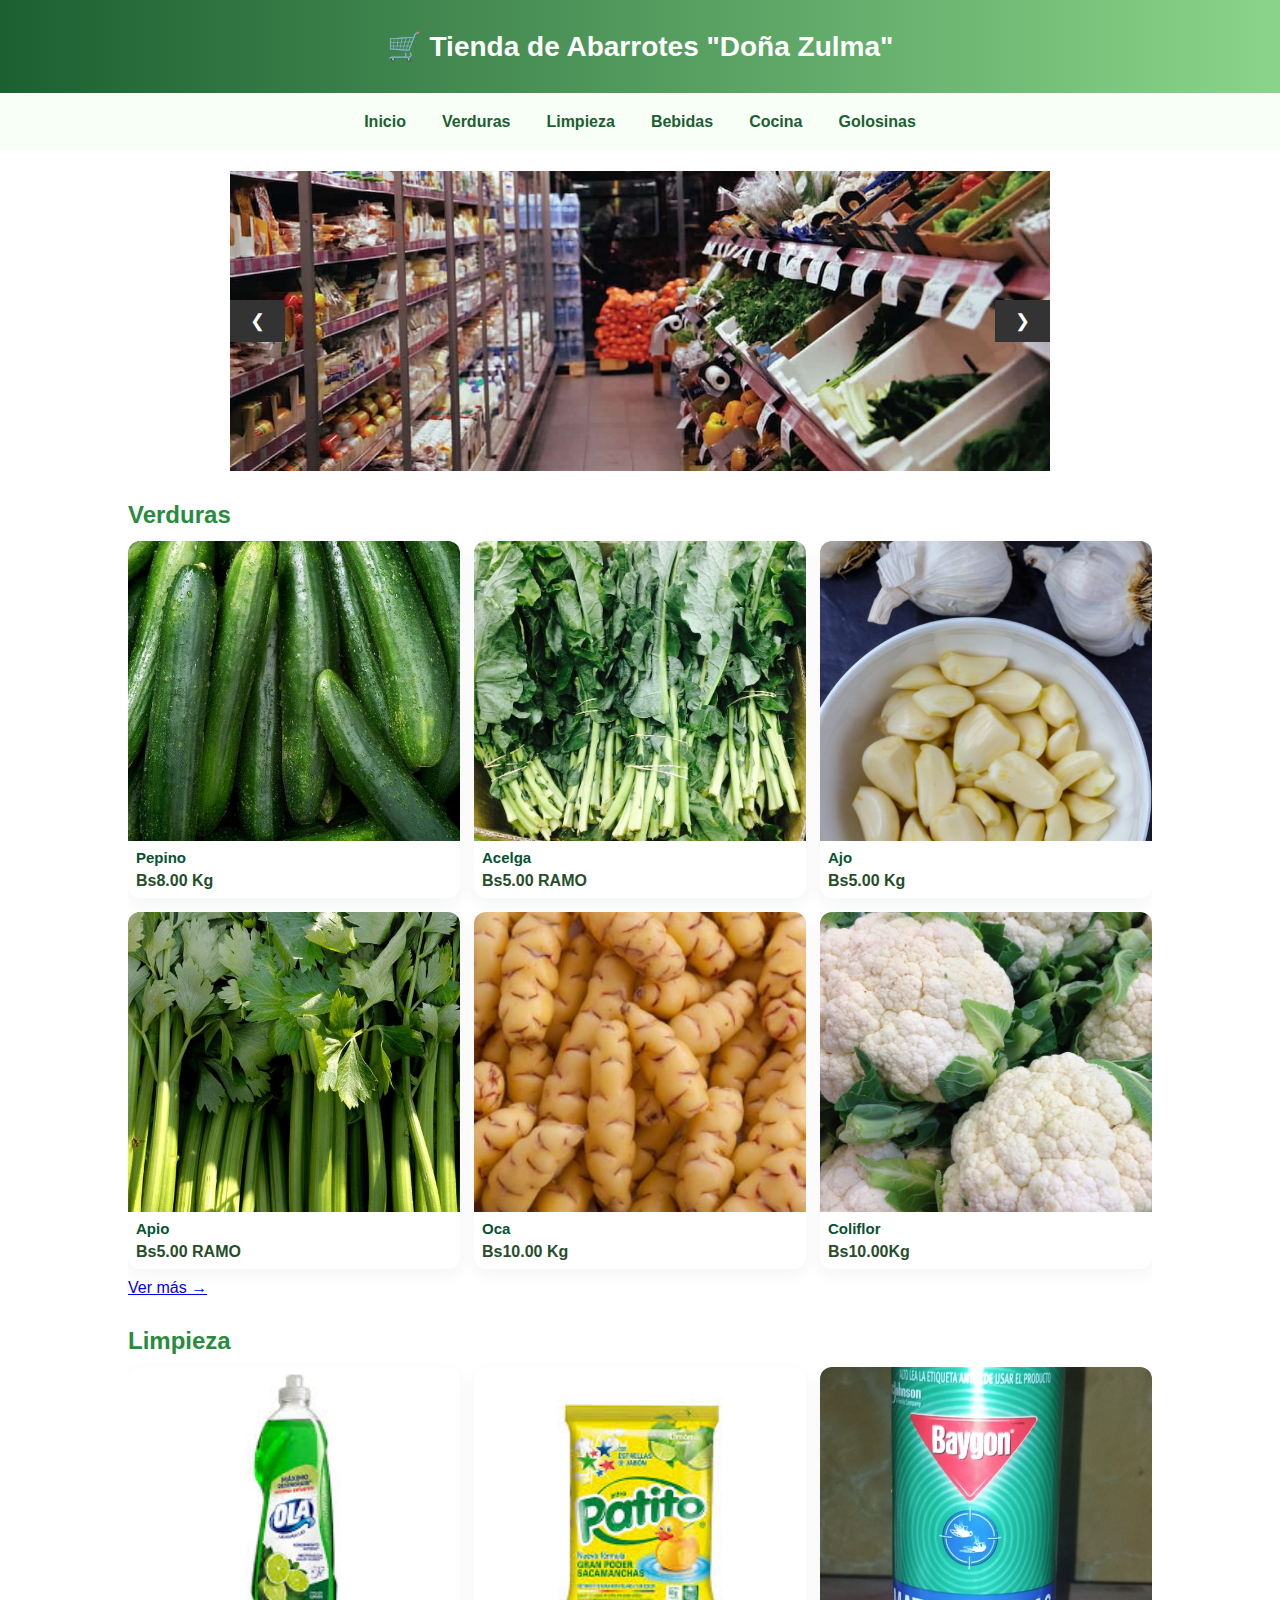
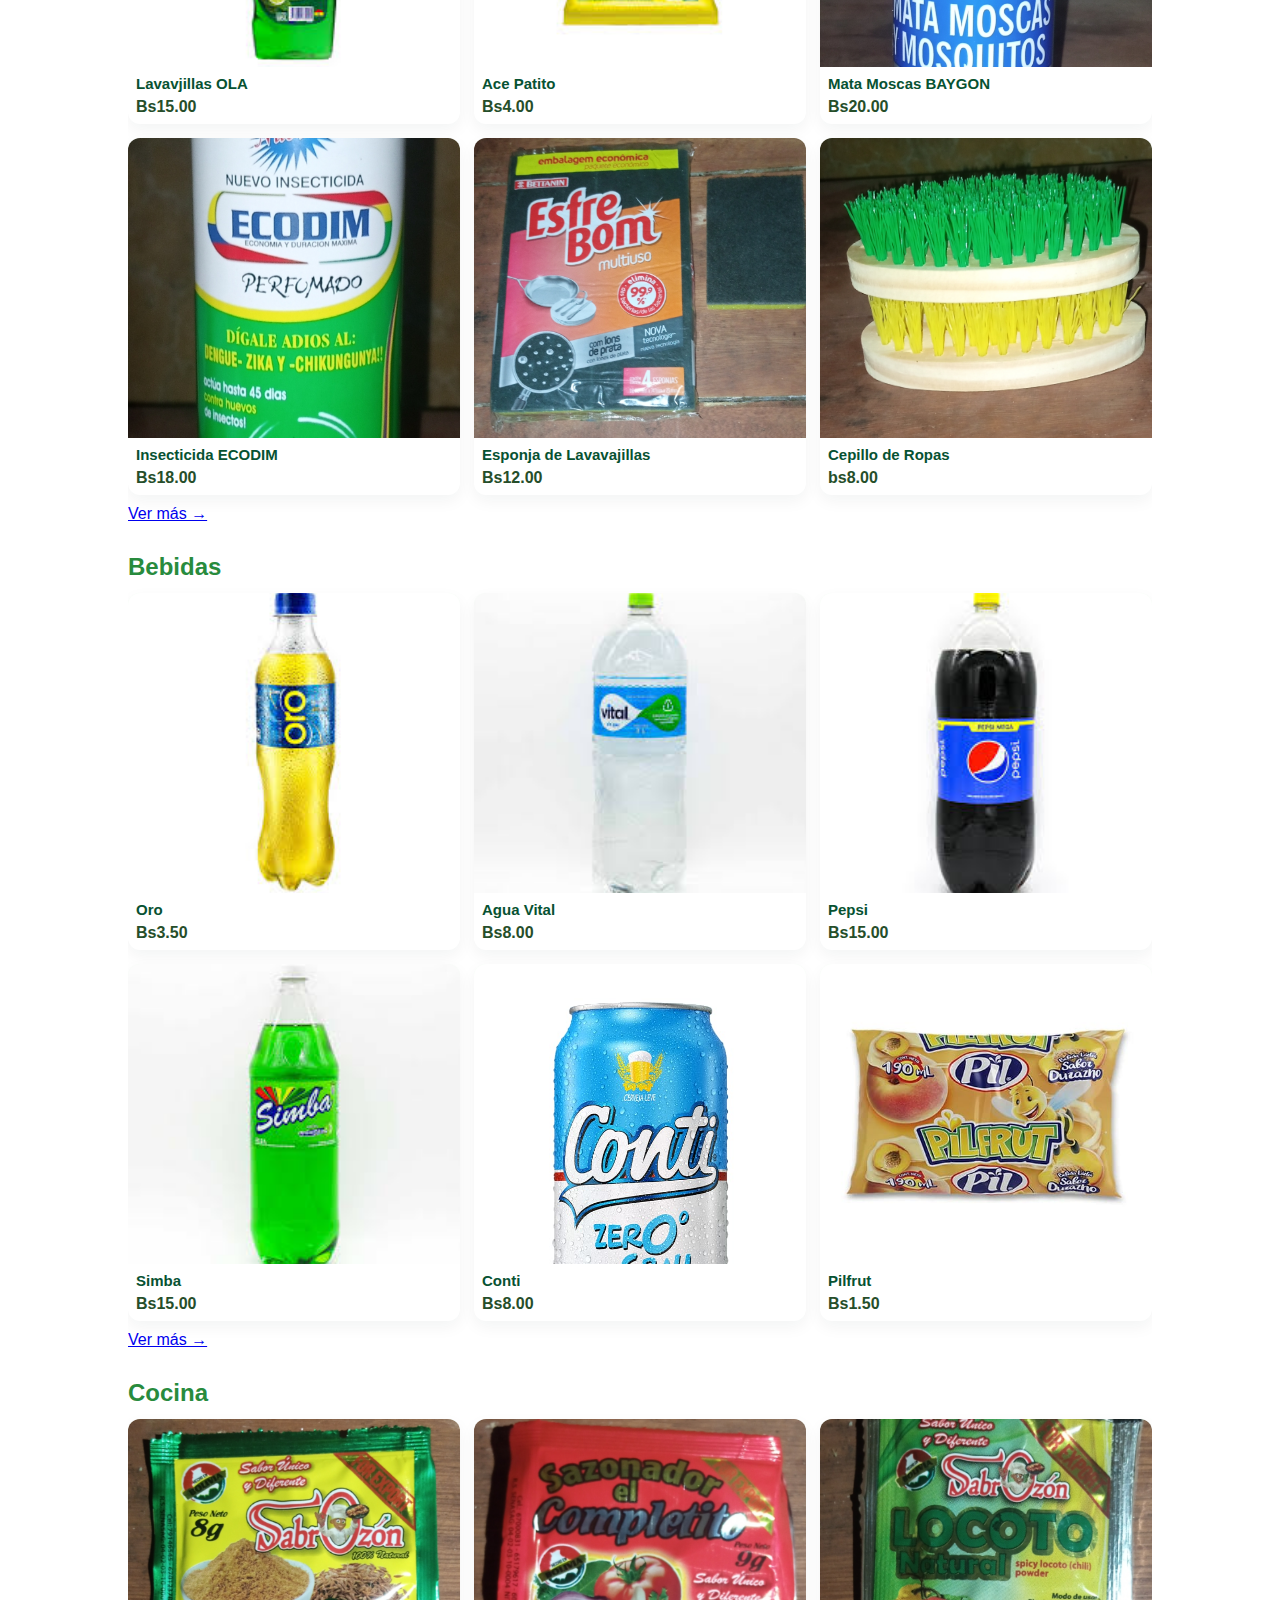
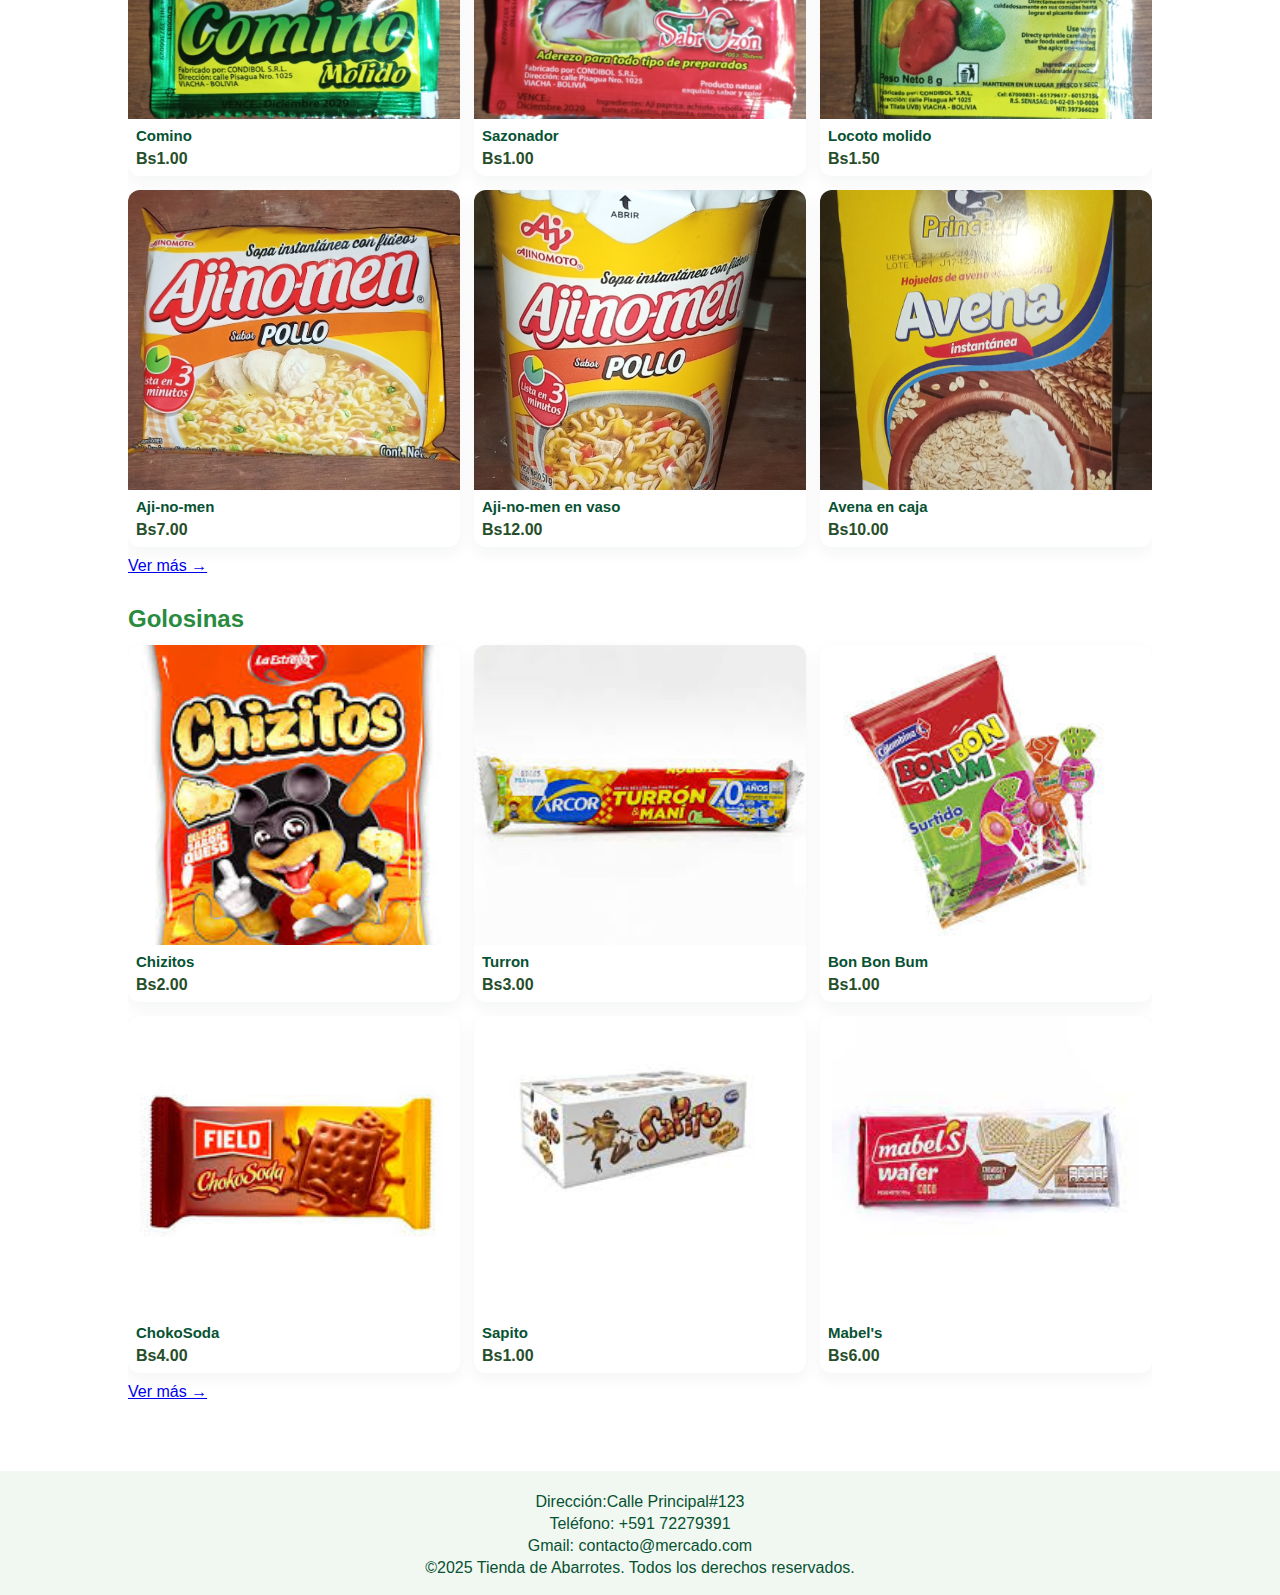
<file: index.html>
<!doctype html>
<html lang="es">
<head>
  <meta charset="utf-8" />
  <meta name="viewport" content="width=device-width,initial-scale=1" />
  <title>Tienda de Abarrotes Doña Zulma - Inicio</title>
  <link rel="stylesheet" href="css/index.css" />
</head>
<body >
  <header class="banner">
    <h1>🛒 Tienda de Abarrotes "Doña Zulma"</h1>
  </header>

  
<nav class="menu">
  <a href="index.html">Inicio</a>
  <a href="verduras.html">Verduras</a>
  <a href="limpieza.html">Limpieza</a>
  <a href="bebidas.html">Bebidas</a>
  <a href="cocina.html">Cocina</a>
  <a href="golosinas.html">Golosinas</a>
</nav>

  <main class="slider">
    <!-- 3-imagenes grandes -->
<div class="slider">
  <div class="slides">
    <div class="slide active">
      <img src="img/Imgcarrusel/1.jpeg" alt="Imagen 1">
    </div>
    <div class="slide">
      <img src="img/Imgcarrusel/2.jpeg" alt="Imagen 2">
    </div>
    <div class="slide">
      <img src="img/Imgcarrusel/3.jpeg" alt="Imagen 3" >
    </div>
  </div>
  <button class="prev">&#10094;</button>
  <button class="next">&#10095;</button>
</div>

    <!-- Secciones con 6 imagenes (2x3) cada una -->
    <section id="verduras" class="category">
      <h2>Verduras</h2>
      <div class="grid-2x3">
        <div class="card"><img src="img/ImgVerduras/14.jpeg" alt="Verdura 1"><div class="card-info"><h3>Pepino</h3><p>Bs8.00 Kg</p></div></div>
        <div class="card"><img src="img/ImgVerduras/15.jpeg" alt="Verdura 2"><div class="card-info"><h3>Acelga</h3><p>Bs5.00 RAMO</p></div></div>
        <div class="card"><img src="img/ImgVerduras/16.jpeg" alt="Verdura 3"><div class="card-info"><h3>Ajo</h3><p>Bs5.00 Kg</p></div></div>
        <div class="card"><img src="img/ImgVerduras/17.jpeg" alt="Verdura 4"><div class="card-info"><h3>Apio</h3><p>Bs5.00 RAMO</p></div></div>
        <div class="card"><img src="img/ImgVerduras/18.jpeg" alt="Verdura 5"><div class="card-info"><h3>Oca</h3><p>Bs10.00 Kg</p></div></div>
        <div class="card"><img src="img/ImgVerduras/19.jpeg" alt="Verdura 6"><div class="card-info"><h3>Coliflor</h3><p>Bs10.00Kg</p></div></div>
      </div>
      <p class="ver-mas"><a href="verduras.html">Ver más →</a></p>
    </section>

    <section id="limpieza" class="category">
      <h2>Limpieza</h2>
      <div class="grid-2x3">
        <div class="card"><img src="img/ImgProductosDeLimpieza/12.jpeg" alt="Limpieza 1"><div class="card-info"><h3>Lavavjillas OLA</h3><p>Bs15.00</p></div></div>
        <div class="card"><img src="img/ImgProductosDeLimpieza/11.jpeg" alt="Limpieza 2"><div class="card-info"><h3>Ace Patito</h3><p>Bs4.00</p></div></div>
        <div class="card"><img src="img/ImgProductosDeLimpieza/10.jpg" alt="Limpieza 3"><div class="card-info"><h3>Mata Moscas BAYGON</h3><p>Bs20.00</p></div></div>
        <div class="card"><img src="img/ImgProductosDeLimpieza/9.jpg" alt="Limpieza 4"><div class="card-info"><h3>Insecticida ECODIM</h3><p>Bs18.00</p></div></div>
        <div class="card"><img src="img/ImgProductosDeLimpieza/8.jpg" alt="Limpieza 5"><div class="card-info"><h3>Esponja de Lavavajillas</h3><p>Bs12.00</p></div></div>
        <div class="card"><img src="img/ImgProductosDeLimpieza/7.jpg" alt="Limpieza 6"><div class="card-info"><h3>Cepillo de Ropas</h3><p>bs8.00</p></div></div>
      </div>
      <p class="ver-mas"><a href="limpieza.html">Ver más →</a></p>
    </section>

    <section id="bebidas" class="category">
      <h2>Bebidas</h2>
      <div class="grid-2x3">
        <div class="card"><img src="img/ImgBebidas/14.jpeg" alt="Bebida 1"><div class="card-info"><h3>Oro</h3><p>Bs3.50</p></div></div>
        <div class="card"><img src="img/ImgBebidas/11.jpeg" alt="Bebida 2"><div class="card-info"><h3>Agua Vital</h3><p>Bs8.00</p></div></div>
        <div class="card"><img src="img/ImgBebidas/10.jpeg" alt="Bebida 3"><div class="card-info"><h3>Pepsi</h3><p>Bs15.00</p></div></div>
        <div class="card"><img src="img/ImgBebidas/9.jpeg" alt="Bebida 4"><div class="card-info"><h3>Simba</h3><p>Bs15.00</p></div></div>
        <div class="card"><img src="img/ImgBebidas/8.jpeg" alt="Bebida 5"><div class="card-info"><h3>Conti</h3><p>Bs8.00</p></div></div>
        <div class="card"><img src="img/ImgBebidas/7.jpeg" alt="Bebida 6"><div class="card-info"><h3>Pilfrut</h3><p>Bs1.50</p></div></div>
      </div>
      <p class="ver-mas"><a href="bebidas.html">Ver más →</a></p>
    </section>

    <section id="cocina" class="category">
      <h2>Cocina</h2>
      <div class="grid-2x3">
        <div class="card"><img src="img/ImgProductosDeCosina/4.jpg" alt="Cocina 1"><div class="card-info"><h3>Comino</h3><p>Bs1.00</p></div></div>
        <div class="card"><img src="img/ImgProductosDeCosina/5.jpg" alt="Cocina 2"><div class="card-info"><h3>Sazonador</h3><p>Bs1.00</p></div></div>
        <div class="card"><img src="img/ImgProductosDeCosina/6.jpg" alt="Cocina 3"><div class="card-info"><h3>Locoto molido</h3><p>Bs1.50</p></div></div>
        <div class="card"><img src="img/ImgProductosDeCosina/7.jpg" alt="Cocina 4"><div class="card-info"><h3>Aji-no-men</h3><p>Bs7.00</p></div></div>
        <div class="card"><img src="img/ImgProductosDeCosina/8.jpg" alt="Cocina 5"><div class="card-info"><h3>Aji-no-men en vaso</h3><p>Bs12.00</p></div></div>
        <div class="card"><img src="img/ImgProductosDeCosina/9.jpg" alt="Cocina 6"><div class="card-info"><h3>Avena en caja</h3><p>Bs10.00</p></div></div>
      </div>
      <p class="ver-mas"><a href="cocina.html">Ver más →</a></p>
    </section>

    <section id="golosinas" class="category">
      <h2>Golosinas</h2>
      <div class="grid-2x3">
        <div class="card"><img src="img/Imggolosinas/4.jpeg" alt="Golosina 1"><div class="card-info"><h3>Chizitos</h3><p>Bs2.00</p></div></div>
        <div class="card"><img src="img/Imggolosinas/5.jpeg" alt="Golosina 2"><div class="card-info"><h3>Turron</h3><p>Bs3.00</p></div></div>
        <div class="card"><img src="img/Imggolosinas/6.jpeg" alt="Golosina 3"><div class="card-info"><h3>Bon Bon Bum</h3><p>Bs1.00</p></div></div>
        <div class="card"><img src="img/Imggolosinas/7.jpeg" alt="Golosina 4"><div class="card-info"><h3>ChokoSoda</h3><p>Bs4.00</p></div></div>
        <div class="card"><img src="img/Imggolosinas/8.jpeg" alt="Golosina 5"><div class="card-info"><h3>Sapito</h3><p>Bs1.00</p></div></div>
        <div class="card"><img src="img/Imggolosinas/9.jpeg" alt="Golosina 6"><div class="card-info"><h3>Mabel's</h3><p>Bs6.00</p></div></div>
      </div>
      <p class="ver-mas"><a href="golosinas.html">Ver más →</a></p>
    </section>

  </main>

  
<footer class="footer">
  <div class="contact">
    <p>Dirección:Calle Principal#123</p>
    <p>Teléfono: +591 72279391</p>
    <p>Gmail: contacto@mercado.com</p>
  </div>
  <div class="copyright">©2025 Tienda de Abarrotes. Todos los derechos reservados.</div>
</footer>


  <script src="js/index.js"></script>
</body>
</html>
</file>
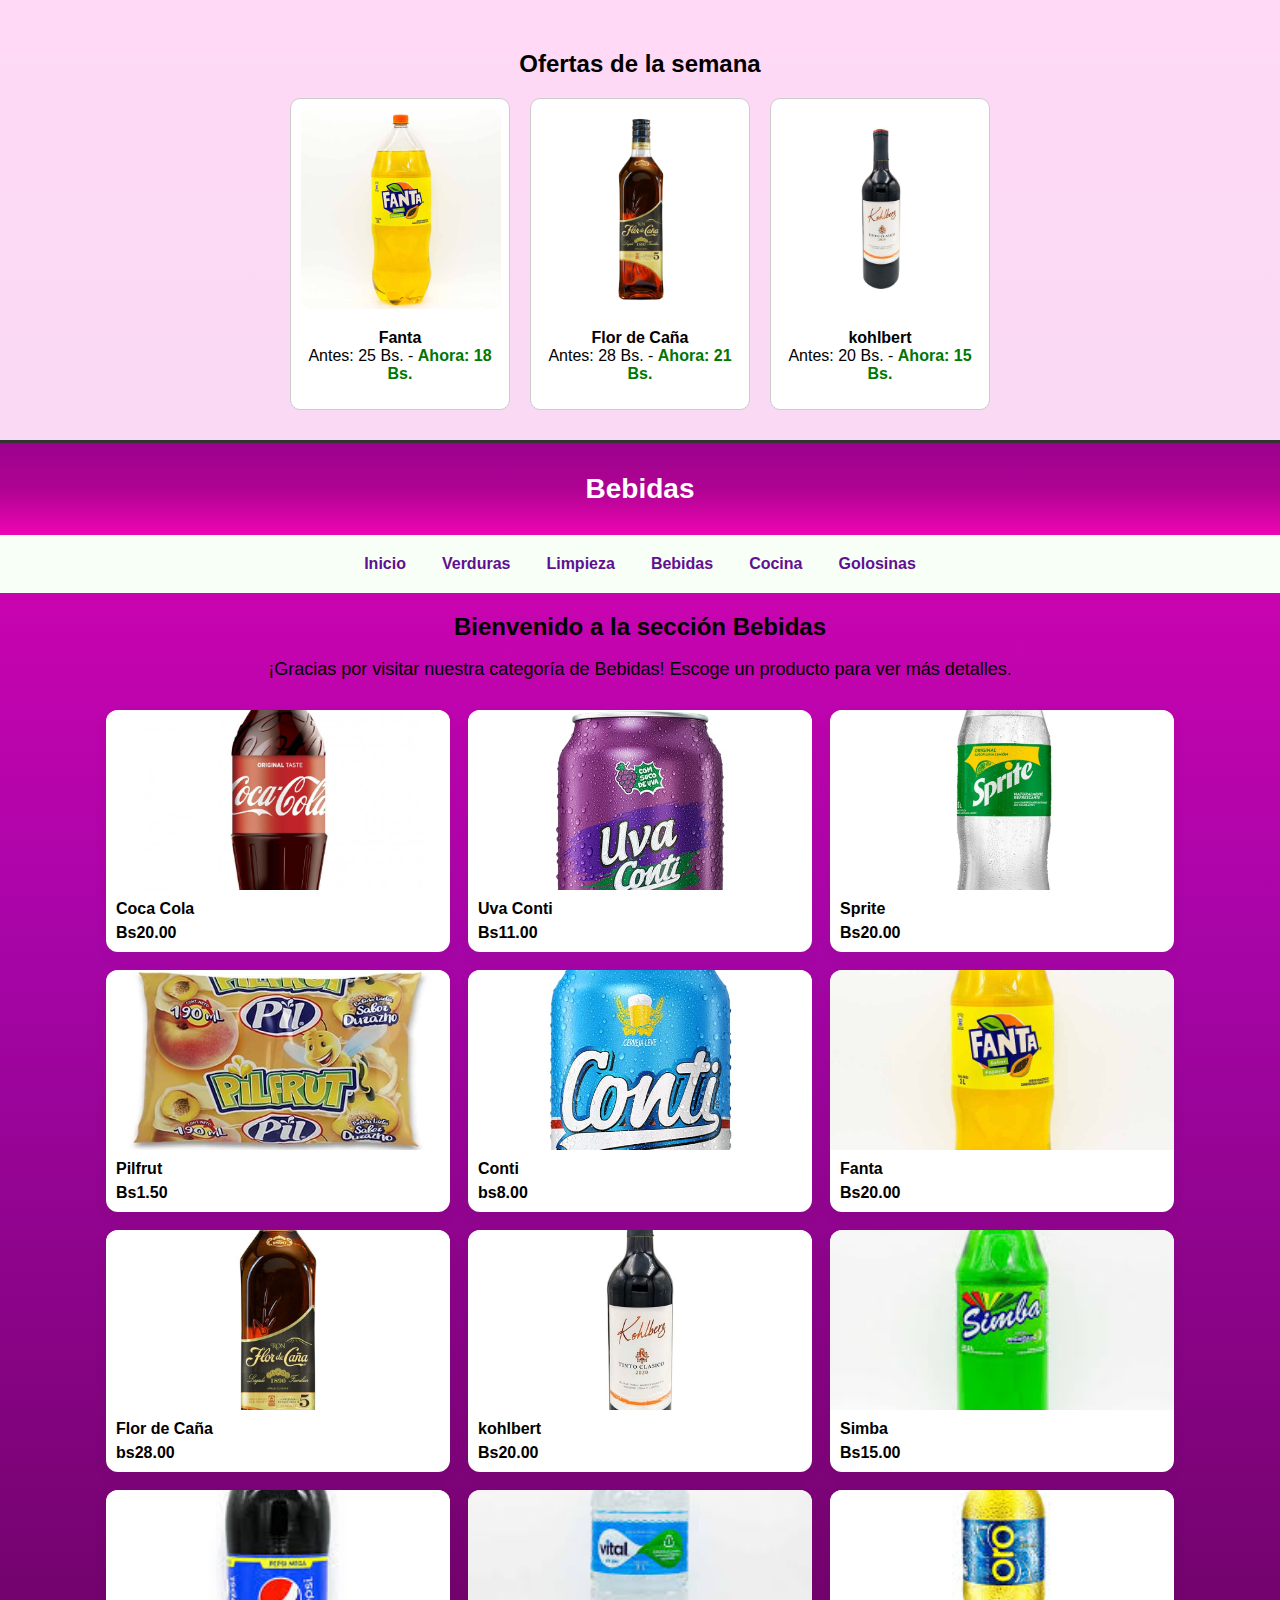
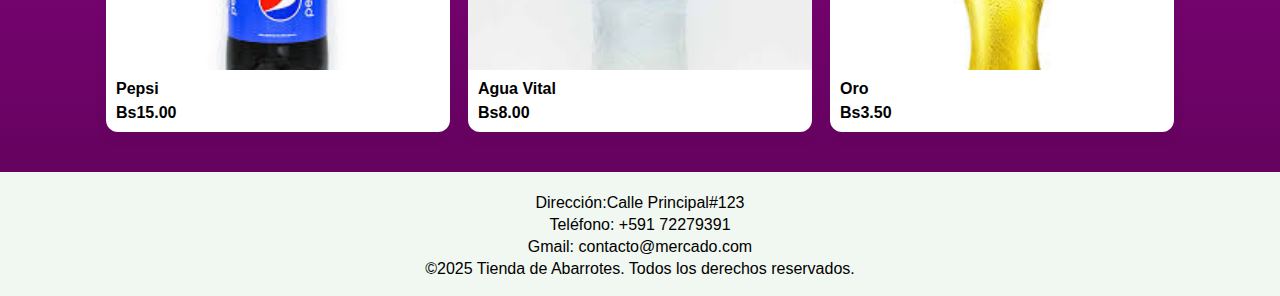
<file: bebidas.html>
<!doctype html>
<html lang="es">
<head>
  <meta charset="utf-8" />
  <meta name="viewport" content="width=device-width,initial-scale=1" />
  <title>Bebidas - Tienda Doña Zulma</title>
  <link rel="stylesheet" href="css/bebidas.css" />
</head>
<body>

<!-- === Sección de Ofertas de la Semana === -->
<section class="ofertas">
  <h2>Ofertas de la semana</h2>
  <div class="ofertas-contenedor">
    <div class="oferta">
      <img src="img/ImgBebidas/1.jpeg" alt="FreshMix Jugo">
      <p><strong>Fanta</strong><br>Antes: 25 Bs. - <span class="oferta-descuento">Ahora: 18 Bs.</span></p>
    </div>
    <div class="oferta">
      <img src="img/ImgBebidas/2.jpeg" alt="PowerSplash">
      <p><strong>Flor de Caña</strong><br>Antes: 28 Bs. - <span class="oferta-descuento">Ahora: 21 Bs.</span></p>
    </div>
    <div class="oferta">
      <img src="img/ImgBebidas/3.jpeg" alt="AquaBoost">
      <p><strong>kohlbert</strong><br>Antes: 20 Bs. - <span class="oferta-descuento">Ahora: 15 Bs.</span></p>
    </div>
  </div>
</section>
<!-- === Fin de Ofertas === -->

  <header class="banner">
    <h1>Bebidas</h1>
  </header>

  
<nav class="menu">
  <a href="index.html">Inicio</a>
  <a href="verduras.html">Verduras</a>
  <a href="limpieza.html">Limpieza</a>
  <a href="bebidas.html">Bebidas</a>
  <a href="cocina.html">Cocina</a>
  <a href="golosinas.html">Golosinas</a>
</nav>


  <main class="container category-page">
    <h2>Bienvenido a la sección Bebidas</h2>
    <p class="welcome">¡Gracias por visitar nuestra categoría de Bebidas! Escoge un producto para ver más detalles.</p>

    <section class="grid-4x3">
      <div class="card"><img src="img/ImgBebidas/4.jpeg" alt="Bebidas 1"><div class="card-info"><h3>Coca Cola</h3><p>Bs20.00</p></div></div>
      <div class="card"><img src="img/ImgBebidas/5.jpeg" alt="Bebidas 2"><div class="card-info"><h3>Uva Conti</h3><p>Bs11.00</p></div></div>
      <div class="card"><img src="img/ImgBebidas/6.jpeg" alt="Bebidas 3"><div class="card-info"><h3>Sprite</h3><p>Bs20.00</p></div></div>
      <div class="card"><img src="img/ImgBebidas/7.jpeg" alt="Bebidas 4"><div class="card-info"><h3>Pilfrut</h3><p>Bs1.50</p></div></div>
      <div class="card"><img src="img/ImgBebidas/8.jpeg" alt="Bebidas 5"><div class="card-info"><h3>Conti</h3><p>bs8.00</p></div></div>
      <div class="card"><img src="img/ImgBebidas/1.jpeg" alt="Bebidas 6"><div class="card-info"><h3>Fanta</h3><p>Bs20.00</p></div></div>
      <div class="card"><img src="img/ImgBebidas/2.jpeg" alt="Bebidas 7"><div class="card-info"><h3>Flor de Caña</h3><p>bs28.00</p></div></div>
      <div class="card"><img src="img/ImgBebidas/3.jpeg" alt="Bebidas 8"><div class="card-info"><h3>kohlbert</h3><p>Bs20.00</p></div></div>
      <div class="card"><img src="img/ImgBebidas/9.jpeg" alt="Bebidas 9"><div class="card-info"><h3>Simba</h3><p>Bs15.00</p></div></div>
      <div class="card"><img src="img/ImgBebidas/10.jpeg" alt="Bebidas 10"><div class="card-info"><h3>Pepsi </h3><p>Bs15.00</p></div></div>
      <div class="card"><img src="img/ImgBebidas/11.jpeg" alt="Bebidas 11"><div class="card-info"><h3>Agua Vital</h3><p>Bs8.00</p></div></div>
      <div class="card"><img src="img/ImgBebidas/14.jpeg" alt="Bebidas 12"><div class="card-info"><h3>Oro</h3><p>Bs3.50</p></div></div>
    </section>

  </main>

  
<footer class="footer">
  <div class="contact">
    <p>Dirección:Calle Principal#123</p>
    <p>Teléfono: +591 72279391</p>
    <p>Gmail: contacto@mercado.com</p>
  </div>
  <div class="copyright">©2025 Tienda de Abarrotes. Todos los derechos reservados.</div>
</footer>


  <script src="js/bebidas.js"></script>
</body>
</html>
</file>
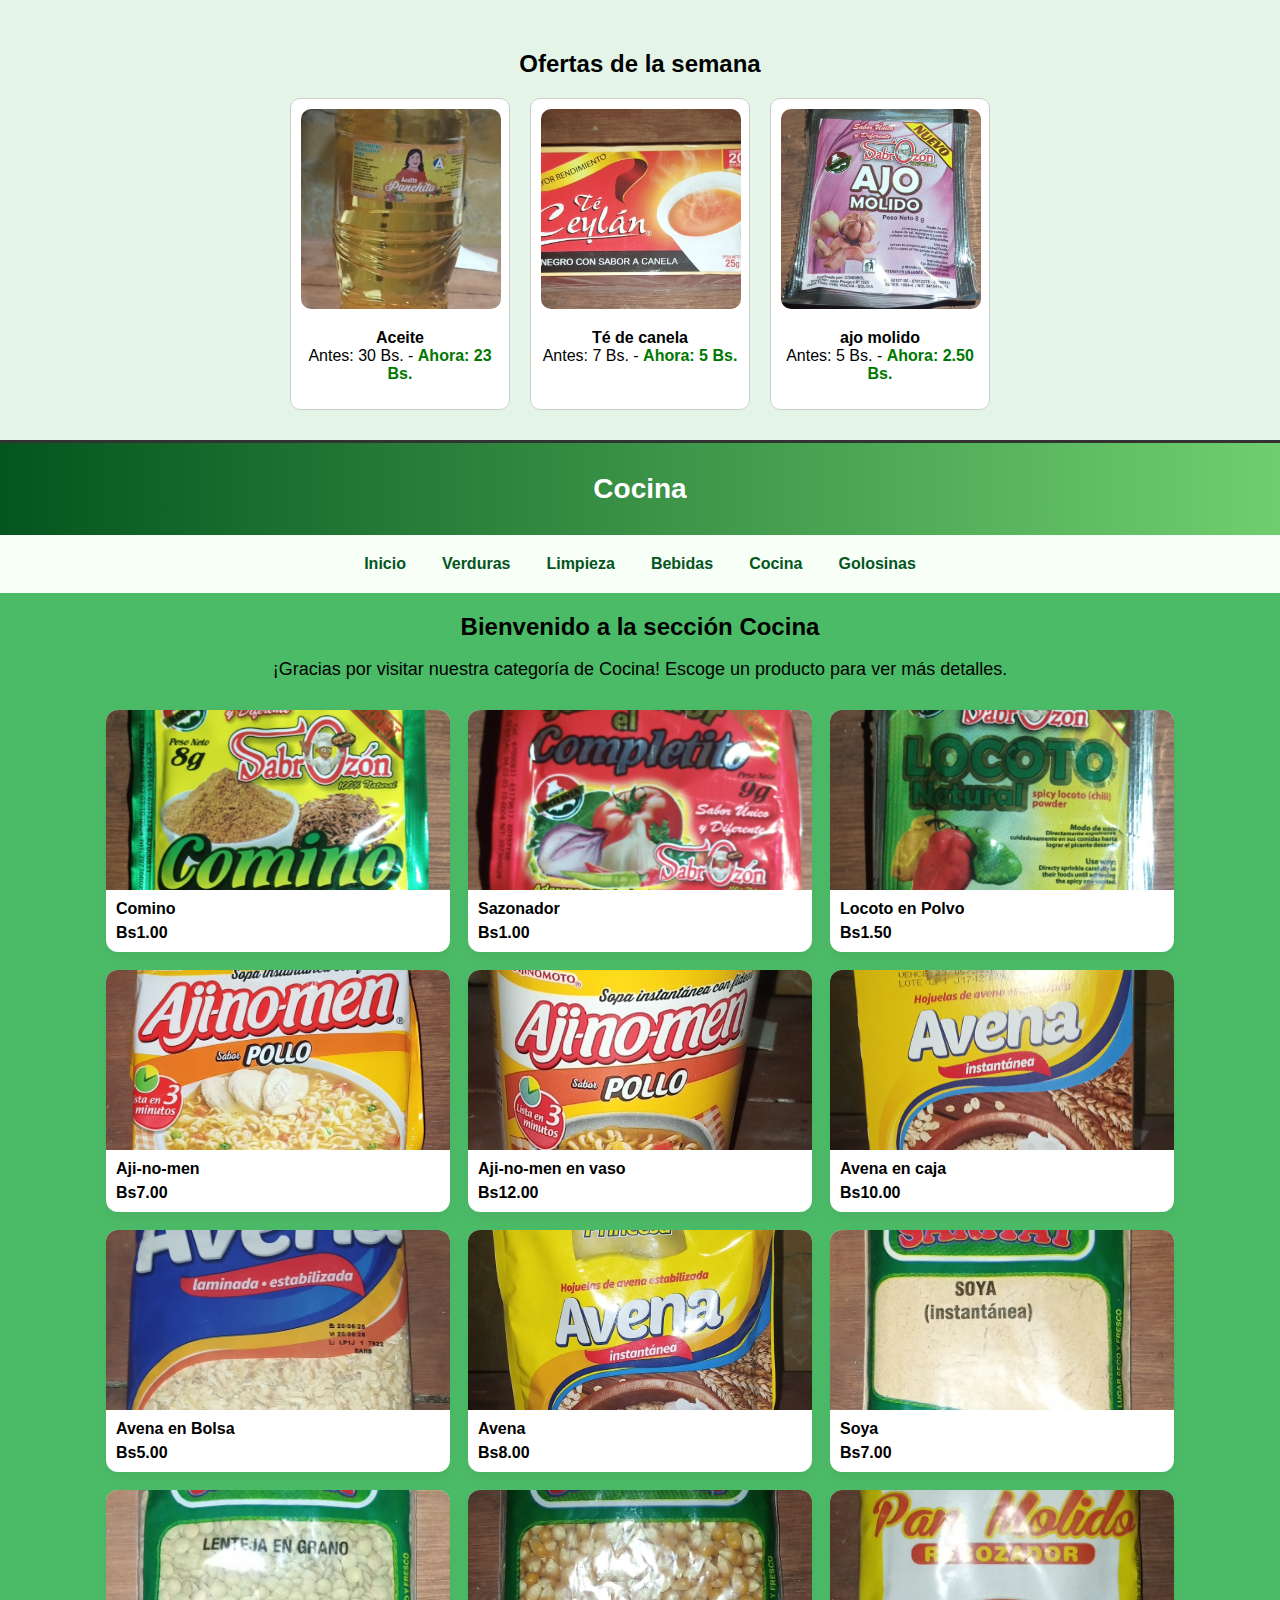
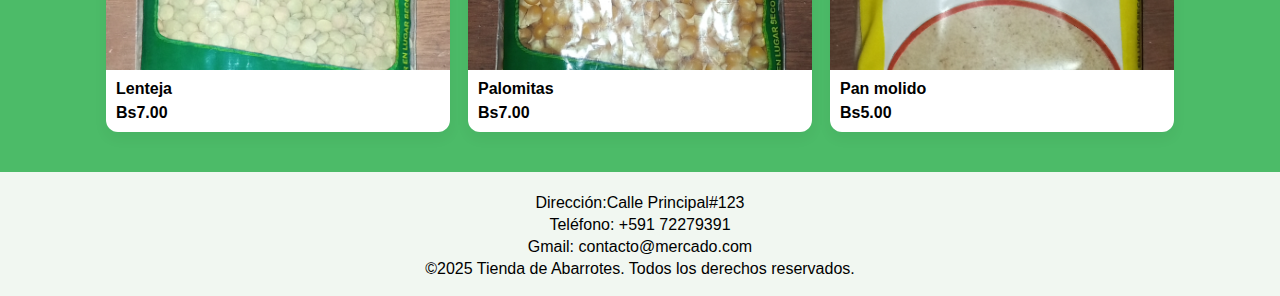
<file: cocina.html>
<!doctype html>
<html lang="es">
<head>
  <meta charset="utf-8" />
  <meta name="viewport" content="width=device-width,initial-scale=1" />
  <title>Cocina - Tienda Doña Zulma</title>
  <link rel="stylesheet" href="css/cocina.css" />
</head>
<body>

<!-- === Sección de Ofertas de la Semana === -->
<section class="ofertas">
  <h2>Ofertas de la semana</h2>
  <div class="ofertas-contenedor">
    <div class="oferta">
      <img src="img/ImgProductosDeCosina/1.jpg" alt="SazónMax">
      <p><strong>Aceite</strong><br>Antes: 30 Bs. - <span class="oferta-descuento">Ahora: 23 Bs.</span></p>
    </div>
    <div class="oferta">
      <img src="img/ImgProductosDeCosina/44.jpg" alt="ChefLuz Harina">
      <p><strong>Té de canela</strong><br>Antes: 7 Bs. - <span class="oferta-descuento">Ahora: 5 Bs.</span></p>
    </div>
    <div class="oferta">
      <img src="img/ImgProductosDeCosina/3.jpg" alt="CocinaPro Mix">
      <p><strong>ajo molido</strong><br>Antes: 5 Bs. - <span class="oferta-descuento">Ahora: 2.50 Bs.</span></p>
    </div>
  </div>
</section>
<!-- === Fin de Ofertas === -->

  <header class="banner">
    <h1>Cocina</h1>
  </header>

  
<nav class="menu">
  <a href="index.html">Inicio</a>
  <a href="verduras.html">Verduras</a>
  <a href="limpieza.html">Limpieza</a>
  <a href="bebidas.html">Bebidas</a>
  <a href="cocina.html">Cocina</a>
  <a href="golosinas.html">Golosinas</a>
</nav>


  <main class="container category-page">
    <h2>Bienvenido a la sección Cocina</h2>
    <p class="welcome">¡Gracias por visitar nuestra categoría de Cocina! Escoge un producto para ver más detalles.</p>

    <section class="grid-4x3">
      <div class="card"><img src="img/ImgProductosDeCosina/4.jpg" alt="Cocina 1"><div class="card-info"><h3>Comino</h3><p>Bs1.00</p></div></div>
      <div class="card"><img src="img/ImgProductosDeCosina/5.jpg" alt="Cocina 2"><div class="card-info"><h3>Sazonador</h3><p>Bs1.00</p></div></div>
      <div class="card"><img src="img/ImgProductosDeCosina/6.jpg" alt="Cocina 3"><div class="card-info"><h3>Locoto en Polvo</h3><p>Bs1.50</p></div></div>
      <div class="card"><img src="img/ImgProductosDeCosina/7.jpg" alt="Cocina 4"><div class="card-info"><h3>Aji-no-men</h3><p>Bs7.00</p></div></div>
      <div class="card"><img src="img/ImgProductosDeCosina/8.jpg" alt="Cocina 5"><div class="card-info"><h3>Aji-no-men en vaso</h3><p>Bs12.00</p></div></div>
      <div class="card"><img src="img/ImgProductosDeCosina/9.jpg" alt="Cocina 6"><div class="card-info"><h3>Avena en caja</h3><p>Bs10.00</p></div></div>
      <div class="card"><img src="img/ImgProductosDeCosina/10.jpg" alt="Cocina 7"><div class="card-info"><h3>Avena en Bolsa</h3><p>Bs5.00</p></div></div>
      <div class="card"><img src="img/ImgProductosDeCosina/11.jpg" alt="Cocina 8"><div class="card-info"><h3>Avena</h3><p>Bs8.00</p></div></div>
      <div class="card"><img src="img/ImgProductosDeCosina/12.jpg" alt="Cocina 9"><div class="card-info"><h3>Soya</h3><p>Bs7.00</p></div></div>
      <div class="card"><img src="img/ImgProductosDeCosina/13.jpg" alt="Cocina 10"><div class="card-info"><h3>Lenteja</h3><p>Bs7.00</p></div></div>
      <div class="card"><img src="img/ImgProductosDeCosina/14.jpg" alt="Cocina 11"><div class="card-info"><h3>Palomitas</h3><p>Bs7.00</p></div></div>
      <div class="card"><img src="img/ImgProductosDeCosina/15.jpg" alt="Cocina 12"><div class="card-info"><h3>Pan molido</h3><p>Bs5.00</p></div></div>
    </section>

  </main>

  
<footer class="footer">
  <div class="contact">
    <p>Dirección:Calle Principal#123</p>
    <p>Teléfono: +591 72279391</p>
    <p>Gmail: contacto@mercado.com</p>
  </div>
  <div class="copyright">©2025 Tienda de Abarrotes. Todos los derechos reservados.</div>
</footer>


  <script src="js/cocina.js"></script>
</body>
</html>
</file>
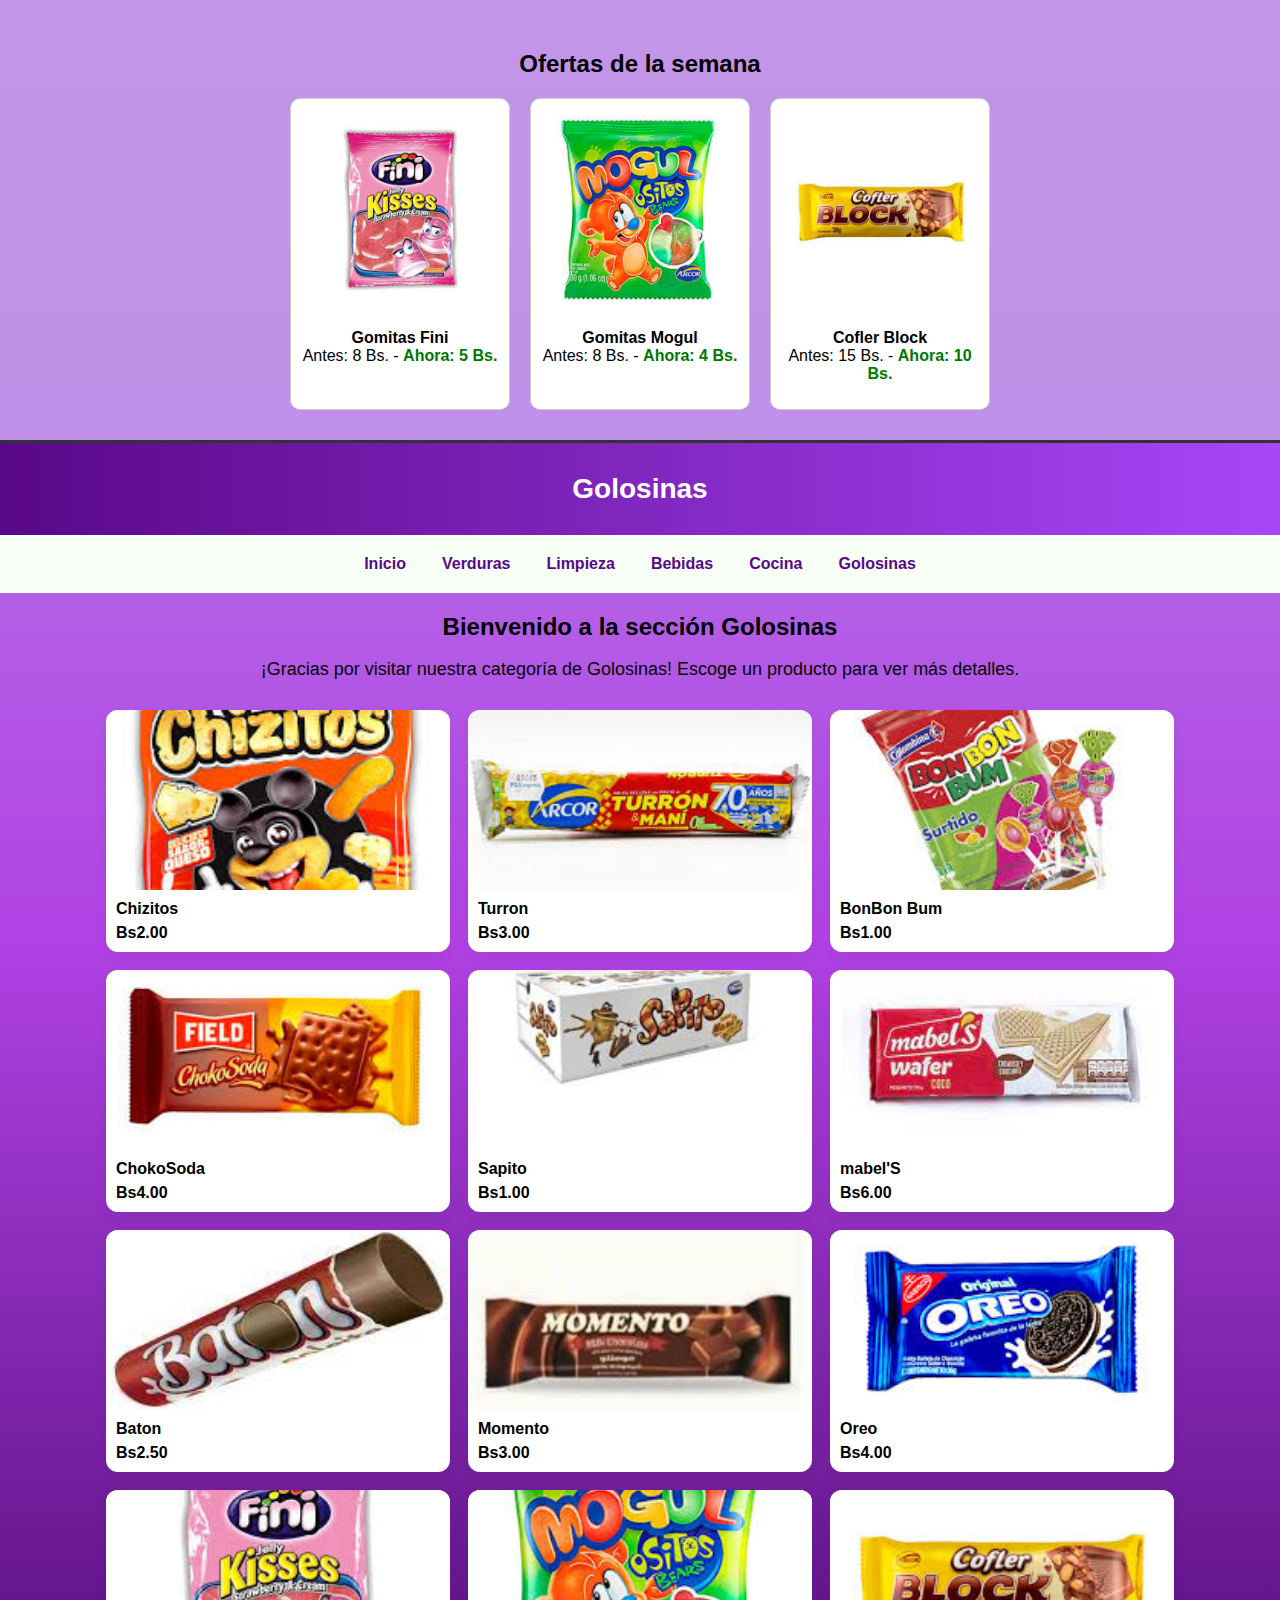
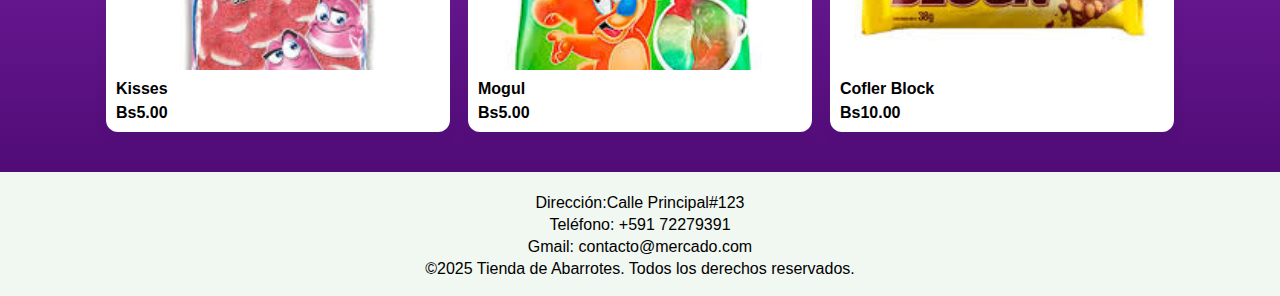
<file: golosinas.html>
<!doctype html>
<html lang="es">
<head>
  <meta charset="utf-8" />
  <meta name="viewport" content="width=device-width,initial-scale=1" />
  <title>Golosinas - Tienda Doña Zulma</title>
  <link rel="stylesheet" href="css/golosinas.css" />
</head>
<body>

<!-- === Sección de Ofertas de la Semana === -->
<section class="ofertas">
  <h2>Ofertas de la semana</h2>
  <div class="ofertas-contenedor">
    <div class="oferta">
      <img src="img/Imggolosinas/1.jpeg" alt="ChocoBoom Minis">
      <p><strong>Gomitas Fini</strong><br>Antes: 8 Bs. - <span class="oferta-descuento">Ahora: 5 Bs.</span></p>
    </div>
    <div class="oferta">
      <img src="img/Imggolosinas/2.jpeg" alt="CandyPop Mix">
      <p><strong>Gomitas Mogul</strong><br>Antes: 8 Bs. - <span class="oferta-descuento">Ahora: 4 Bs.</span></p>
    </div>
    <div class="oferta">
      <img src="img/Imggolosinas/3.jpeg" alt="SweetStar Gomas">
      <p><strong>Cofler Block</strong><br>Antes: 15 Bs. - <span class="oferta-descuento">Ahora: 10 Bs.</span></p>
    </div>
  </div>
</section>
<!-- === Fin de Ofertas === -->

  <header class="banner">
    <h1>Golosinas</h1>
  </header>

  
<nav class="menu">
  <a href="index.html">Inicio</a>
  <a href="verduras.html">Verduras</a>
  <a href="limpieza.html">Limpieza</a>
  <a href="bebidas.html">Bebidas</a>
  <a href="cocina.html">Cocina</a>
  <a href="golosinas.html">Golosinas</a>
</nav>


  <main class="container category-page">
    <h2>Bienvenido a la sección Golosinas</h2>
    <p class="welcome">¡Gracias por visitar nuestra categoría de Golosinas! Escoge un producto para ver más detalles.</p>

    <section class="grid-4x3">
      <div class="card"><img src="img/Imggolosinas/4.jpeg" alt="Golosinas 1"><div class="card-info"><h3>Chizitos</h3><p>Bs2.00</p></div></div>
      <div class="card"><img src="img/Imggolosinas/5.jpeg" alt="Golosinas 2"><div class="card-info"><h3>Turron</h3><p>Bs3.00</p></div></div>
      <div class="card"><img src="img/Imggolosinas/6.jpeg" alt="Golosinas 3"><div class="card-info"><h3>BonBon Bum</h3><p>Bs1.00</p></div></div>
      <div class="card"><img src="img/Imggolosinas/7.jpeg" alt="Golosinas 4"><div class="card-info"><h3>ChokoSoda</h3><p>Bs4.00</p></div></div>
      <div class="card"><img src="img/Imggolosinas/8.jpeg" alt="Golosinas 5"><div class="card-info"><h3>Sapito</h3><p>Bs1.00</p></div></div>
      <div class="card"><img src="img/Imggolosinas/9.jpeg" alt="Golosinas 6"><div class="card-info"><h3>mabel'S</h3><p>Bs6.00</p></div></div>
      <div class="card"><img src="img/Imggolosinas/10.jpeg" alt="Golosinas 7"><div class="card-info"><h3>Baton</h3><p>Bs2.50</p></div></div>
      <div class="card"><img src="img/Imggolosinas/11.jpeg" alt="Golosinas 8"><div class="card-info"><h3>Momento</h3><p>Bs3.00</p></div></div>
      <div class="card"><img src="img/Imggolosinas/12.jpeg" alt="Golosinas 9"><div class="card-info"><h3>Oreo</h3><p>Bs4.00</p></div></div>
      <div class="card"><img src="img/Imggolosinas/1.jpeg" alt="Golosinas 10"><div class="card-info"><h3>Kisses</h3><p>Bs5.00</p></div></div>
      <div class="card"><img src="img/Imggolosinas/2.jpeg" alt="Golosinas 11"><div class="card-info"><h3>Mogul</h3><p>Bs5.00</p></div></div>
      <div class="card"><img src="img/Imggolosinas/3.jpeg" alt="Golosinas 12"><div class="card-info"><h3>Cofler Block</h3><p>Bs10.00</p></div></div>
    </section>

  </main>

  
<footer class="footer">
  <div class="contact">
   <p>Dirección:Calle Principal#123</p>
    <p>Teléfono: +591 72279391</p>
    <p>Gmail: contacto@mercado.com</p>
  </div>
  <div class="copyright">©2025 Tienda de Abarrotes. Todos los derechos reservados.</div>
</footer>


  <script src="js/golosinas.js"></script>
</body>
</html>
</file>
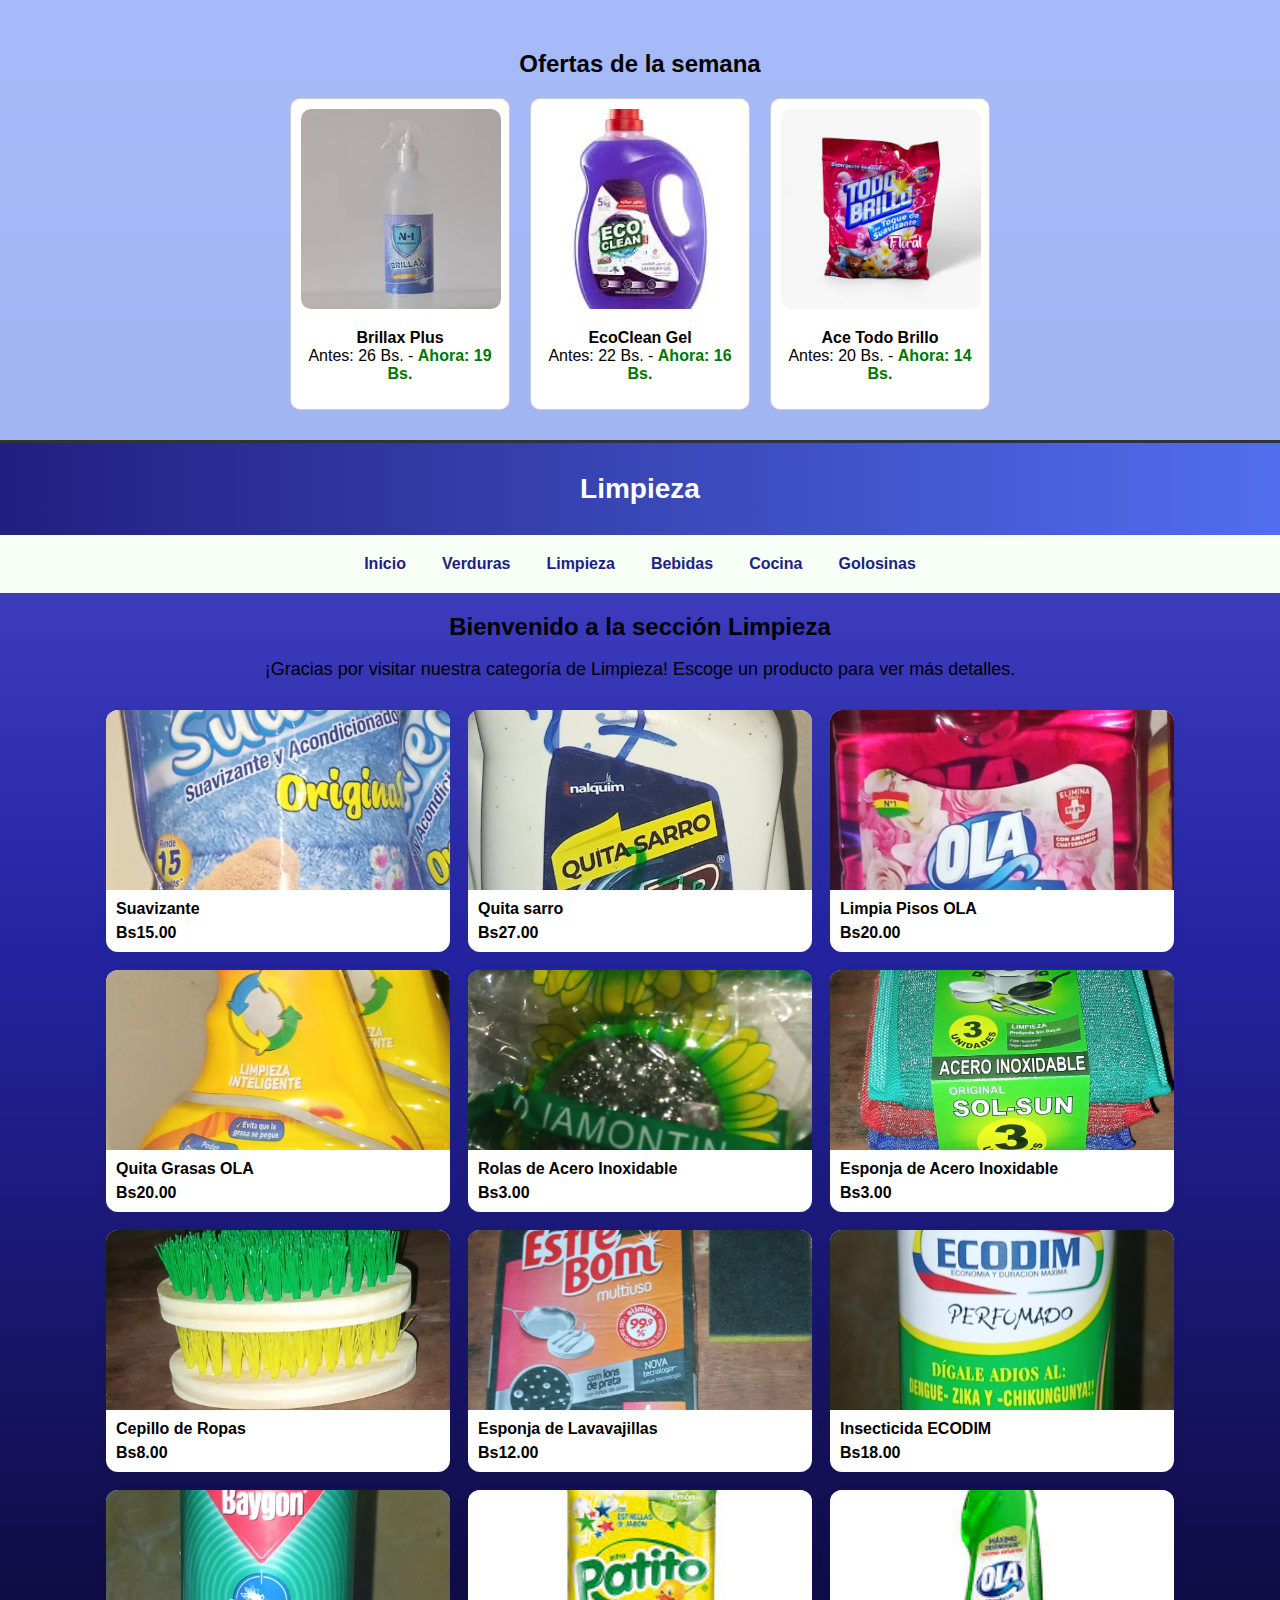
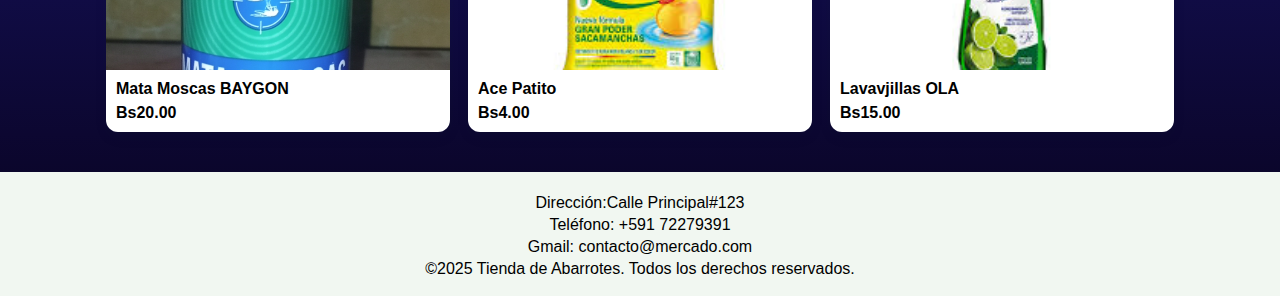
<file: limpieza.html>
<!doctype html>
<html lang="es">
<head>
  <meta charset="utf-8" />
  <meta name="viewport" content="width=device-width,initial-scale=1" />
  <title>Limpieza - Tienda Doña Zulma</title>
  <link rel="stylesheet" href="css/limpieza.css" />
</head>
<body>

<!-- === Sección de Ofertas de la Semana === -->
<section class="ofertas">
  <h2>Ofertas de la semana</h2>
  <div class="ofertas-contenedor">
    <div class="oferta">
      <img src="img/ImgProductosDeLimpieza/13.jpeg" alt="Brillax Plus">
      <p><strong>Brillax Plus</strong><br>Antes: 26 Bs. - <span class="oferta-descuento">Ahora: 19 Bs.</span></p>
    </div>
    <div class="oferta">
      <img src="img/ImgProductosDeLimpieza/14.jpeg" alt="EcoClean Gel">
      <p><strong>EcoClean Gel</strong><br>Antes: 22 Bs. - <span class="oferta-descuento">Ahora: 16 Bs.</span></p>
    </div>
    <div class="oferta">
      <img src="img/ImgProductosDeLimpieza/15.jpeg" alt="Higienix Ultra">
      <p><strong>Ace Todo Brillo</strong><br>Antes: 20 Bs. - <span class="oferta-descuento">Ahora: 14 Bs.</span></p>
    </div>
  </div>
</section>
<!-- === Fin de Ofertas === -->

  <header class="banner">
    <h1>Limpieza</h1>
  </header>

  
<nav class="menu">
  <a href="index.html">Inicio</a>
  <a href="verduras.html">Verduras</a>
  <a href="limpieza.html">Limpieza</a>
  <a href="bebidas.html">Bebidas</a>
  <a href="cocina.html">Cocina</a>
  <a href="golosinas.html">Golosinas</a>
</nav>


  <main class="container category-page">
    <h2>Bienvenido a la sección Limpieza</h2>
    <p class="welcome">¡Gracias por visitar nuestra categoría de Limpieza! Escoge un producto para ver más detalles.</p>

    <section class="grid-4x3">
      <div class="card"><img src="img/ImgProductosDeLimpieza/1.jpg" alt="Limpieza 1"><div class="card-info"><h3>Suavizante</h3><p>Bs15.00</p></div></div>
      <div class="card"><img src="img/ImgProductosDeLimpieza/2.jpg" alt="Limpieza 2"><div class="card-info"><h3>Quita sarro</h3><p>Bs27.00</p></div></div>
      <div class="card"><img src="img/ImgProductosDeLimpieza/3.jpg" alt="Limpieza 3"><div class="card-info"><h3>Limpia Pisos OLA</h3><p>Bs20.00</p></div></div>
      <div class="card"><img src="img/ImgProductosDeLimpieza/4.jpg" alt="Limpieza 4"><div class="card-info"><h3>Quita Grasas OLA</h3><p>Bs20.00</p></div></div>
      <div class="card"><img src="img/ImgProductosDeLimpieza/5.jpg" alt="Limpieza 5"><div class="card-info"><h3>Rolas de Acero Inoxidable</h3><p>Bs3.00</p></div></div>
      <div class="card"><img src="img/ImgProductosDeLimpieza/6.jpg" alt="Limpieza 6"><div class="card-info"><h3>Esponja de Acero Inoxidable</h3><p>Bs3.00</p></div></div>
      <div class="card"><img src="img/ImgProductosDeLimpieza/7.jpg" alt="Limpieza 7"><div class="card-info"><h3>Cepillo de Ropas</h3><p>Bs8.00</p></div></div>
      <div class="card"><img src="img/ImgProductosDeLimpieza/8.jpg" alt="Limpieza 8"><div class="card-info"><h3>Esponja de Lavavajillas</h3><p>Bs12.00</p></div></div>
      <div class="card"><img src="img/ImgProductosDeLimpieza/9.jpg" alt="Limpieza 9"><div class="card-info"><h3>Insecticida ECODIM</h3><p>Bs18.00</p></div></div>
      <div class="card"><img src="img/ImgProductosDeLimpieza/10.jpg" alt="Limpieza 10"><div class="card-info"><h3>Mata Moscas BAYGON</h3><p>Bs20.00</p></div></div>
      <div class="card"><img src="img/ImgProductosDeLimpieza/11.jpeg" alt="Limpieza 11"><div class="card-info"><h3>Ace Patito</h3><p>Bs4.00</p></div></div>
      <div class="card"><img src="img/ImgProductosDeLimpieza/12.jpeg" alt="Limpieza 12"><div class="card-info"><h3>Lavavjillas OLA</h3><p>Bs15.00</p></div></div>
    </section>

  </main>

  
<footer class="footer">
  <div class="contact">
   <p>Dirección:Calle Principal#123</p>
    <p>Teléfono: +591 72279391</p>
    <p>Gmail: contacto@mercado.com</p>
  </div>
  <div class="copyright">©2025 Tienda de Abarrotes. Todos los derechos reservados.</div>
</footer>


  <script src="js/limpieza.js"></script>
</body>
</html>
</file>
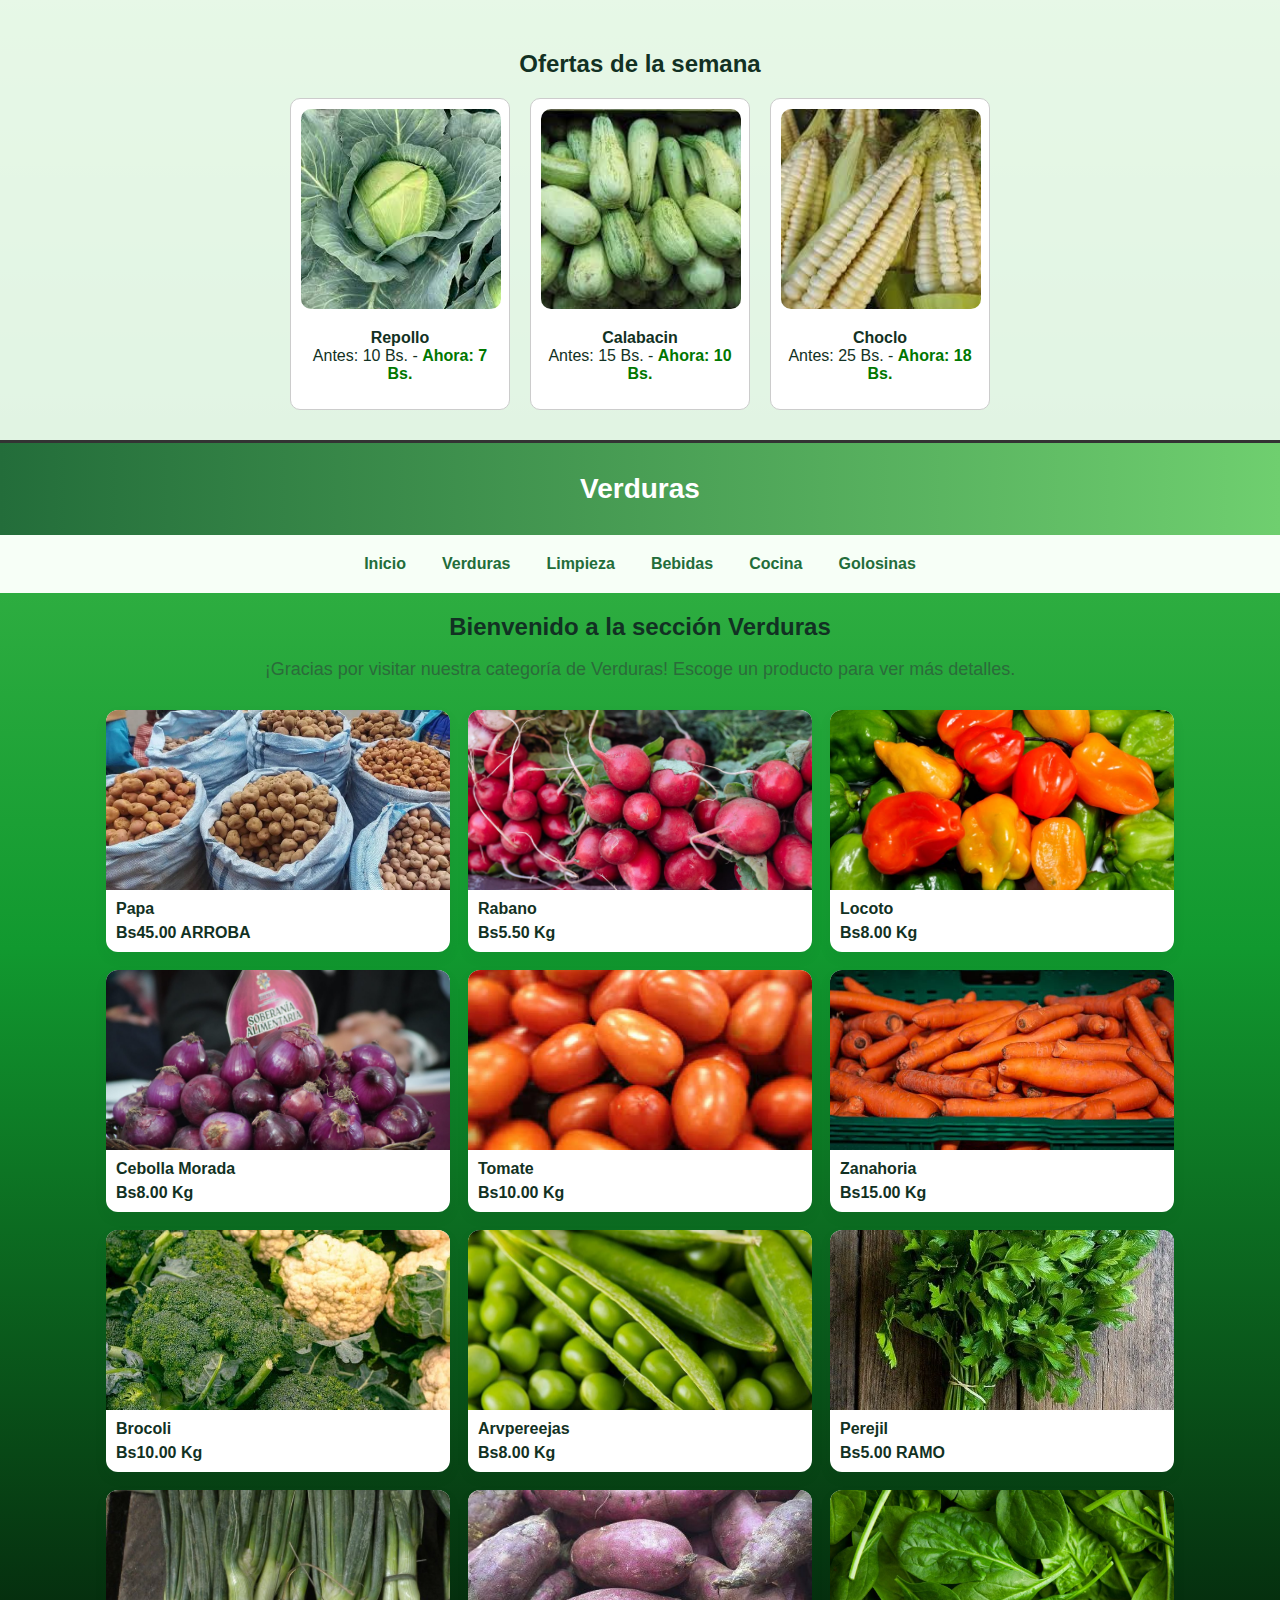
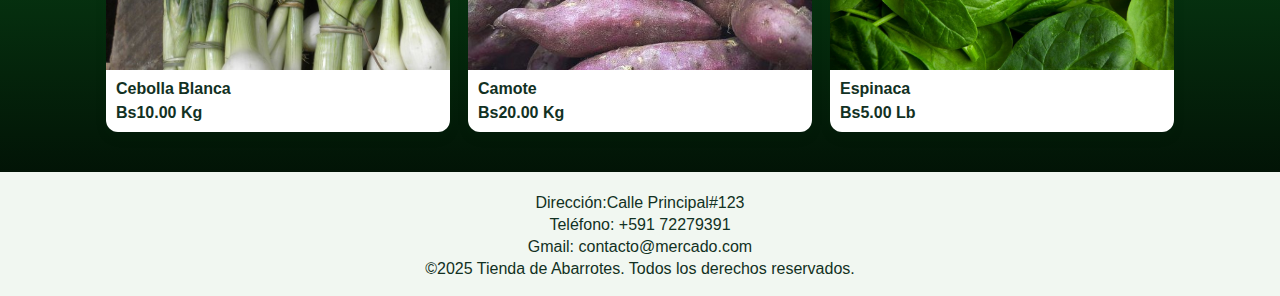
<file: verduras.html>
<!doctype html>
<html lang="es">
<head>
  <meta charset="utf-8" />
  <meta name="viewport" content="width=device-width,initial-scale=1" />
  <title>Verduras - Tienda Doña Zulma</title>
  <link rel="stylesheet" href="css/verduras.css" />
</head>
<body>

<!-- === Sección de Ofertas de la Semana === -->
<section class="ofertas">
  <h2>Ofertas de la semana</h2>
  <div class="ofertas-contenedor">
    <div class="oferta">
      <img src="img/ImgVerduras/20.jpeg" alt="GreenMax Fresco">
      <p><strong>Repollo</strong><br>Antes: 10 Bs. - <span class="oferta-descuento">Ahora: 7 Bs.</span></p>
    </div>
    <div class="oferta">
      <img src="img/ImgVerduras/22.jpeg" alt="Verdelicious Pack">
      <p><strong>Calabacin</strong><br>Antes: 15 Bs. - <span class="oferta-descuento">Ahora: 10 Bs.</span></p>
    </div>
    <div class="oferta">
      <img src="img/ImgVerduras/21.jpeg" alt="EcoVeg Mix">
      <p><strong>Choclo</strong><br>Antes: 25 Bs. - <span class="oferta-descuento">Ahora: 18 Bs.</span></p>
    </div>
  </div>
</section>
<!-- === Fin de Ofertas === -->

  <header class="banner">
    <h1>Verduras</h1>
  </header>

  
<nav class="menu">
  <a href="index.html">Inicio</a>
  <a href="verduras.html">Verduras</a>
  <a href="limpieza.html">Limpieza</a>
  <a href="bebidas.html">Bebidas</a>
  <a href="cocina.html">Cocina</a>
  <a href="golosinas.html">Golosinas</a>
</nav>


  <main class="container category-page">
    <h2>Bienvenido a la sección Verduras</h2>
    <p class="welcome">¡Gracias por visitar nuestra categoría de Verduras! Escoge un producto para ver más detalles.</p>

    <section class="grid-4x3">
      <div class="card"><img src="img/ImgVerduras/1.jpeg" onclick="openFulImg(this.src)" alt="Verduras 1"><div class="card-info"><h3>Papa</h3><p>Bs45.00 ARROBA</p></div></div>
      <div class="card"><img src="img/ImgVerduras/2.jpeg" alt="Verduras 2"><div class="card-info"><h3>Rabano</h3><p>Bs5.50 Kg</p></div></div>
      <div class="card"><img src="img/ImgVerduras/3.jpeg" alt="Verduras 3"><div class="card-info"><h3>Locoto</h3><p>Bs8.00 Kg</p></div></div>
      <div class="card"><img src="img/ImgVerduras/4.jpeg" alt="Verduras 4"><div class="card-info"><h3>Cebolla Morada</h3><p>Bs8.00 Kg</p></div></div>
      <div class="card"><img src="img/ImgVerduras/5.jpeg" alt="Verduras 5"><div class="card-info"><h3>Tomate</h3><p>Bs10.00 Kg</p></div></div>
      <div class="card"><img src="img/ImgVerduras/6.jpeg" alt="Verduras 6"><div class="card-info"><h3>Zanahoria</h3><p>Bs15.00 Kg</p></div></div>
      <div class="card"><img src="img/ImgVerduras/7.jpeg" alt="Verduras 7"><div class="card-info"><h3>Brocoli</h3><p>Bs10.00 Kg</p></div></div>
      <div class="card"><img src="img/ImgVerduras/13.jpeg" alt="Verduras 8"><div class="card-info"><h3>Arvpereejas</h3><p>Bs8.00 Kg</p></div></div>
      <div class="card"><img src="img/ImgVerduras/9.jpeg" alt="Verduras 9"><div class="card-info"><h3>Perejil</h3><p>Bs5.00 RAMO</p></div></div>
      <div class="card"><img src="img/ImgVerduras/10.jpeg" alt="Verduras 10"><div class="card-info"><h3>Cebolla Blanca</h3><p>Bs10.00 Kg</p></div></div>
      <div class="card"><img src="img/ImgVerduras/11.jpeg" alt="Verduras 11"><div class="card-info"><h3>Camote</h3><p>Bs20.00 Kg</p></div></div>
      <div class="card"><img src="img/ImgVerduras/12.jpeg" alt="Verduras 12"><div class="card-info"><h3>Espinaca</h3><p>Bs5.00 Lb</p></div></div>
    </section>

  </main>

  
<footer class="footer">
  <div class="contact">
   <p>Dirección:Calle Principal#123</p>
    <p>Teléfono: +591 72279391</p>
    <p>Gmail: contacto@mercado.com</p>
  </div>
  <div class="copyright">©2025 Tienda de Abarrotes. Todos los derechos reservados.</div>
</footer>


  <script src="js/verduras.js"></script>
</body>
</html>
</file>
<file: css/index.css>
/* index.css - estilo principal (tema claro con verdes) */
:root{
  --bg:#ffffff;
  --surface:#f7fff7;
  --accent:#1c5f31;
  --accent-2:#8ad58a;
  --muted:#6b6b6b;
  --card:#ffffff;
}
*{box-sizing:border-box}

body{font-family:Arial,Helvetica,sans-serif;
  background:var(--bg);color:#075232;margin:0}

.banner{background:linear-gradient(90deg,var(--accent),var(--accent-2));
  color:white;padding:30px 20px;text-align:center}
.banner h1{margin:0;font-size:28px}

.menu{display:flex;gap:12px;justify-content:center;padding:12px;background:var(--surface)}

.menu a{text-decoration:none;padding:8px 12px;border-radius:6px;color:var(--accent);font-weight:600}

.menu a:hover{background:var(--accent);color:white}

.container{
  max-width:1100px;
  margin:20px auto;
  padding:0 16px
}
.slider {
  position: relative;
  width: 80%;
  margin: 10px auto;
  overflow: hidden;
}

.slides {
  position: relative;
  width: 100%;
  height: 300px;
}

.slide {
  position: absolute;
  top: 0;
  left: 0;
  width: 100%;
  height: 100%;
  display: none;
}

.slide.active {
  display: block;
}

.slide img {
  width: 100%;
  height: 100%;
  object-fit: cover;
}

.prev, .next {
  position: absolute;
  top: 50%;
  transform: translateY(-50%);
  background-color: #333;
  color: #fff;
  border: none;
  padding: 10px 20px;
  font-size: 18px;
  cursor: pointer;
}

.prev {
  left: 0;
}

.next {
  right: 0;
}

.hero-row{display:flex;gap:16px;margin-bottom:22px}

.hero{flex:1;border-radius:10px;overflow:hidden;
  background:linear-gradient(180deg,#ffffff88,#f0fff0);
  display:flex;align-items:center;justify-content:center;min-height:140px;
  border:1px solid #e8f6ea}

.hero-inner{padding:18px;text-align:center;color:#2b6b3a}

.category{
  margin:30px 0}

.category h2{color:#288b3d;
  margin:0 0 12px}

.grid-2x3{
  display:grid;
  grid-template-columns:repeat(3,1fr);
  gap:14px}

.card{
  background:var(--card);border-radius:12px;
  overflow:hidden;box-shadow:0 6px 16px rgba(18,49,35,0.05);
  transition:transform .2s ease,box-shadow .2s ease;cursor:pointer}

.card img{width:100%;
  height:300px;
  object-fit:cover;
  display:block;
  background:#f3fff3}

.card-info{
  padding:8px}

.card-info h3{margin:0;
  font-size:15px}

.card-info p{margin:6px 0 0;
  font-weight:700;color:#264e2a}

.card:hover{transform:translateY(-8px);
  box-shadow:0 18px 30px rgba(187, 206, 197, 0.12)}

.ver-mas{margin-top:10px}

.footer{
  margin-top:40px;
  background:#f1f7f1;padding:18px;
  text-align:center}

.footer .contact p{margin:4px 0}
.container .hero-inner{
  width: 400px;           /* ocupa todo el ancho del contenedor */
  height: 400px;          /* ocupa toda la altura */
  object-fit: cover;     /* recorta proporcionalmente sin deformar */
  border-radius: 10px;   /* opcional: esquinas redondeadas */

}
</file>
<file: css/bebidas.css>
/* bebidas.css */
:root {
  --bg: #ffffff;
  --surface: #f7fff7;
  --accent: #620f92;
  --accent-2: #c46fcf;
  --text: #000000;
}
*{box-sizing:border-box}
body{font-family: Arial, Helvetica, sans-serif;
  background:var(--bg);color:var(--text);margin:0;padding:0;
  
}
.category-page h2 {
  text-align: center;
  font-size: 24px;
  margin-bottom: 10px;
}

.category-page .welcome {
  text-align: center;
  font-size: 18px;
  color: #000000;
  margin-bottom: 30px;
}

.banner{background: linear-gradient(rgb(156, 2, 143),rgb(175, 3, 146),rgb(238, 5, 180));
  color:white;padding:30px 20px;text-align:center}
.banner h1{margin:0;font-size:28px}

.menu{display:flex;gap:12px;justify-content:center;padding:12px;background:var(--surface)}

.menu a{text-decoration:none;padding:8px 12px;border-radius:6px;color:var(--accent);font-weight:600}

.menu a:hover{background:var(--accent);color:white}

.container{max-width:1100px;margin:20px auto;padding:0 16px}

.welcome{margin-bottom:18px;color:#6b2b60}

.grid-4x3{display:grid;grid-template-columns:repeat(3,1fr);gap:18px}

.card{background:white;border-radius:12px;overflow:hidden;box-shadow:0 6px 14px rgba(18,49,35,0.06);transition:transform .22s ease,box-shadow .22s ease}

.card img{width:100%;height:180px;object-fit:cover;display:block}

.card-info{padding:10px}
.card h3{margin:0;font-size:16px}
.card p{margin:6px 0 0;font-weight:700}
/* hover lift */
.card:hover{transform:translateY(-8px) scale(1.02);box-shadow:0 18px 30px rgba(18,49,35,0.12)}

.footer{margin-top:40px;background:#f1f7f1;padding:18px;text-align:center}
.footer .contact p{margin:4px 0}

/* === Fondo fuerte único para bebidas.html === */
body {
    background: linear-gradient(rgb(255, 0, 191),rgb(167, 5, 167),rgb(92, 2, 84));
}

/* === Estilos de Ofertas === */
.ofertas {
    text-align: center;
    padding: 30px;
    background-color: rgba(255, 255, 255, 0.85);
    border-bottom: 3px solid #333;
}
.ofertas-contenedor {
    display: flex;
    justify-content: center;
    flex-wrap: wrap;
    gap: 20px;
}
.oferta {
    border: 1px solid #ccc;
    border-radius: 10px;
    padding: 10px;
    background-color: white;
    width: 220px;
}
.oferta img {
    width: 200px;
    height: 200px;
    object-fit: cover;
    border-radius: 10px;
}
.oferta-descuento {
    color: #007700;
    font-weight: bold;
}
</file>
<file: css/cocina.css>
/* cocina.css */
:root {
  --bg: #ffffff;
  --surface: #f7fff7;
  --accent: #04551e;
  --accent-2: #6fcf6f;
  --text: #000000;
}
.category-page h2 {
  text-align: center;
  font-size: 24px;
  margin-bottom: 10px;
}

.category-page .welcome {
  text-align: center;
  font-size: 18px;
  color: #000000;
  margin-bottom: 30px;
}
*{box-sizing:border-box}
body{font-family: Arial, Helvetica, sans-serif;background:var(--bg);color:var(--text);margin:0;padding:0}
.banner{background:linear-gradient(90deg,var(--accent),var(--accent-2));color:white;padding:30px 20px;text-align:center}
.banner h1{margin:0;font-size:28px}
.menu{display:flex;gap:12px;justify-content:center;padding:12px;background:var(--surface)}
.menu a{text-decoration:none;padding:8px 12px;border-radius:6px;color:var(--accent);font-weight:600}
.menu a:hover{background:var(--accent);color:white}
.container{max-width:1100px;margin:20px auto;padding:0 16px}
.welcome{margin-bottom:18px;color:#2b6b3a}
.grid-4x3{display:grid;grid-template-columns:repeat(3,1fr);gap:18px}
.card{background:white;border-radius:12px;overflow:hidden;box-shadow:0 6px 14px rgba(18,49,35,0.06);transition:transform .22s ease,box-shadow .22s ease}
.card img{width:100%;height:180px;object-fit:cover;display:block}
.card-info{padding:10px}
.card h3{margin:0;font-size:16px}
.card p{margin:6px 0 0;font-weight:700}
/* hover lift */
.card:hover{transform:translateY(-8px) scale(1.02);box-shadow:0 18px 30px rgba(18,49,35,0.12)}

.footer{margin-top:40px;background:#f1f7f1;padding:18px;text-align:center}
.footer .contact p{margin:4px 0}

/* === Fondo fuerte único para cocina.html === */
body {
    background-color: #4cbb68;
}

/* === Estilos de Ofertas === */
.ofertas {
    text-align: center;
    padding: 30px;
    background-color: rgba(255, 255, 255, 0.85);
    border-bottom: 3px solid #333;
}
.ofertas-contenedor {
    display: flex;
    justify-content: center;
    flex-wrap: wrap;
    gap: 20px;
}
.oferta {
    border: 1px solid #ccc;
    border-radius: 10px;
    padding: 10px;
    background-color: white;
    width: 220px;
}
.oferta img {
    width: 200px;
    height: 200px;
    object-fit: cover;
    border-radius: 10px;
}
.oferta-descuento {
    color: #007700;
    font-weight: bold;
}
</file>
<file: css/golosinas.css>
/* golosinas.css */
:root {
  --bg: #ffffff;
  --surface: #f7fff7;
  --accent: #590888;
  --accent-2: #a846f8;
  --text: #000000;
}
.category-page h2 {
  text-align: center;
  font-size: 24px;
  margin-bottom: 10px;
}

.category-page .welcome {
  text-align: center;
  font-size: 18px;
  color: #060706;
  margin-bottom: 30px;
}
*{box-sizing:border-box}
body{font-family: Arial, Helvetica, sans-serif;background:var(--bg);color:var(--text);margin:0;padding:0}
.banner{background:linear-gradient(90deg,var(--accent),var(--accent-2));color:white;padding:30px 20px;text-align:center}
.banner h1{margin:0;font-size:28px}
.menu{display:flex;gap:12px;justify-content:center;padding:12px;background:var(--surface)}
.menu a{text-decoration:none;padding:8px 12px;border-radius:6px;color:var(--accent);font-weight:600}
.menu a:hover{background:var(--accent);color:white}
.container{max-width:1100px;margin:20px auto;padding:0 16px}
.welcome{margin-bottom:18px;color:#2b6b3a}
.grid-4x3{display:grid;grid-template-columns:repeat(3,1fr);gap:18px}
.card{background:white;border-radius:12px;overflow:hidden;box-shadow:0 6px 14px rgba(18,49,35,0.06);transition:transform .22s ease,box-shadow .22s ease}
.card img{width:100%;height:180px;object-fit:cover;display:block}
.card-info{padding:10px}
.card h3{margin:0;font-size:16px}
.card p{margin:6px 0 0;font-weight:700}
/* hover lift */
.card:hover{transform:translateY(-8px) scale(1.02);box-shadow:0 18px 30px rgba(18,49,35,0.12)}

.footer{margin-top:40px;background:#f1f7f1;padding:18px;text-align:center}
.footer .contact p{margin:4px 0}

/* === Fondo fuerte único para golosinas.html === */
body {
    background:linear-gradient(rgb(186, 145, 233),rgb(176, 65, 228),rgb(66, 3, 102)) ;
}

/* === Estilos de Ofertas === */
.ofertas {
    text-align: center;
    padding: 30px;
    background-color: rgba(195, 150, 231, 0.85);
    border-bottom: 3px solid #333;
}
.ofertas-contenedor {
    display: flex;
    justify-content: center;
    flex-wrap: wrap;
    gap: 20px;
}
.oferta {
    border: 1px solid #ccc;
    border-radius: 10px;
    padding: 10px;
    background-color: white;
    width: 220px;
}
.oferta img {
    width: 200px;
    height: 200px;
    object-fit: cover;
    border-radius: 10px;
}
.oferta-descuento {
    color: #007700;
    font-weight: bold;
}
</file>
<file: css/limpieza.css>
/* limpieza.css */
:root {
  --bg: #ffffff;
  --surface: #f7fff7;
  --accent: #211f80;
  --accent-2: #516eee;
  --text: #000000;
}
.category-page h2 {
  text-align: center;
  font-size: 24px;
  margin-bottom: 10px;
}

.category-page .welcome {
  text-align: center;
  font-size: 18px;
  color: #000000;
  margin-bottom: 30px;
}
*{box-sizing:border-box}
body{font-family: Arial, Helvetica, sans-serif;background:var(--bg);color:var(--text);margin:0;padding:0}
.banner{background:linear-gradient(90deg,var(--accent),var(--accent-2));color:white;padding:30px 20px;text-align:center}
.banner h1{margin:0;font-size:28px}
.menu{display:flex;gap:12px;justify-content:center;padding:12px;background:var(--surface)}
.menu a{text-decoration:none;padding:8px 12px;border-radius:6px;color:var(--accent);font-weight:600}
.menu a:hover{background:var(--accent);color:white}
.container{max-width:1100px;margin:20px auto;padding:0 16px}
.welcome{margin-bottom:18px;color:#2b6b3a}
.grid-4x3{display:grid;grid-template-columns:repeat(3,1fr);gap:18px}
.card{background:white;border-radius:12px;overflow:hidden;box-shadow:0 6px 14px rgba(18,49,35,0.06);transition:transform .22s ease,box-shadow .22s ease}
.card img{width:100%;height:180px;object-fit:cover;display:block}
.card-info{padding:10px}
.card h3{margin:0;font-size:16px}
.card p{margin:6px 0 0;font-weight:700}
/* hover lift */
.card:hover{transform:translateY(-8px) scale(1.02);box-shadow:0 18px 30px rgba(18,49,35,0.12)}

.footer{margin-top:40px;background:#f1f7f1;padding:18px;text-align:center}
.footer .contact p{margin:4px 0}

/* === Fondo fuerte único para limpieza.html === */
body {
    background: linear-gradient(rgb(99, 99, 235),rgb(36, 36, 161),rgb(7, 1, 26));
}

/* === Estilos de Ofertas === */
.ofertas {
    text-align: center;
    padding: 30px;
    background-color: rgba(179, 201, 250, 0.85);
    border-bottom: 3px solid #333;
}
.ofertas-contenedor {
    display: flex;
    justify-content: center;
    flex-wrap: wrap;
    gap: 20px;
}
.oferta {
    border: 1px solid #ccc;
    border-radius: 10px;
    padding: 10px;
    background-color: white;
    width: 220px;
}
.oferta img {
    width: 200px;
    height: 200px;
    object-fit: cover;
    border-radius: 10px;
}
.oferta-descuento {
    color: #007700;
    font-weight: bold;
}
</file>
<file: css/verduras.css>
/* verduras.css */
:root {
  --bg: #ffffff;
  --surface: #f7fff7;
  --accent: #236d3a;
  --accent-2: #6fcf6f;
  --text: #123123;
}
.category-page h2 {
  text-align: center;
  font-size: 24px;
  margin-bottom: 10px;
}

.category-page .welcome {
  text-align: center;
  font-size: 18px;
  color: #2b6b3a;
  margin-bottom: 30px;
}
*{box-sizing:border-box}
body{font-family: Arial, Helvetica, sans-serif;background:var(--bg);color:var(--text);margin:0;padding:0}
.banner{background:linear-gradient(90deg,var(--accent),var(--accent-2));color:white;padding:30px 20px;text-align:center}
.banner h1{margin:0;font-size:28px}
.menu{display:flex;gap:12px;justify-content:center;padding:12px;background:var(--surface)}
.menu a{text-decoration:none;padding:8px 12px;border-radius:6px;color:var(--accent);font-weight:600}
.menu a:hover{background:var(--accent);color:white}
.container{max-width:1100px;margin:20px auto;padding:0 16px}
.welcome{margin-bottom:18px;color:#2b6b3a}
.grid-4x3{display:grid;grid-template-columns:repeat(3,1fr);gap:18px}
.card{background:white;border-radius:12px;overflow:hidden;box-shadow:0 6px 14px rgba(18,49,35,0.06);transition:transform .22s ease,box-shadow .22s ease}
.card img{width:100%;height:180px;object-fit:cover;display:block}
.card-info{padding:10px}
.card h3{margin:0;font-size:16px}
.card p{margin:6px 0 0;font-weight:700}
/* hover lift */
.card:hover{transform:translateY(-8px) scale(1.02);box-shadow:0 18px 30px rgba(18,49,35,0.12)}

.footer{margin-top:40px;background:#f1f7f1;padding:18px;text-align:center}
.footer .contact p{margin:4px 0}

/* === Fondo fuerte único para verduras.html === */
body {
    background: linear-gradient(rgb(92, 206, 92),rgb(17, 153, 47),black);
}

/* === Estilos de Ofertas === */
.ofertas {
    text-align: center;
    padding: 30px;
    background-color: rgba(255, 255, 255, 0.85);
    border-bottom: 3px solid #333;
}
.ofertas-contenedor {
    display: flex;
    justify-content: center;
    flex-wrap: wrap;
    gap: 20px;
}
.oferta {
    border: 1px solid #ccc;
    border-radius: 10px;
    padding: 10px;
    background-color: white;
    width: 220px;
}
.oferta img {
    width: 200px;
    height: 200px;
    object-fit: cover;
    border-radius: 10px;
}
.oferta-descuento {
    color: #007700;
    font-weight: bold;
}
</file>
